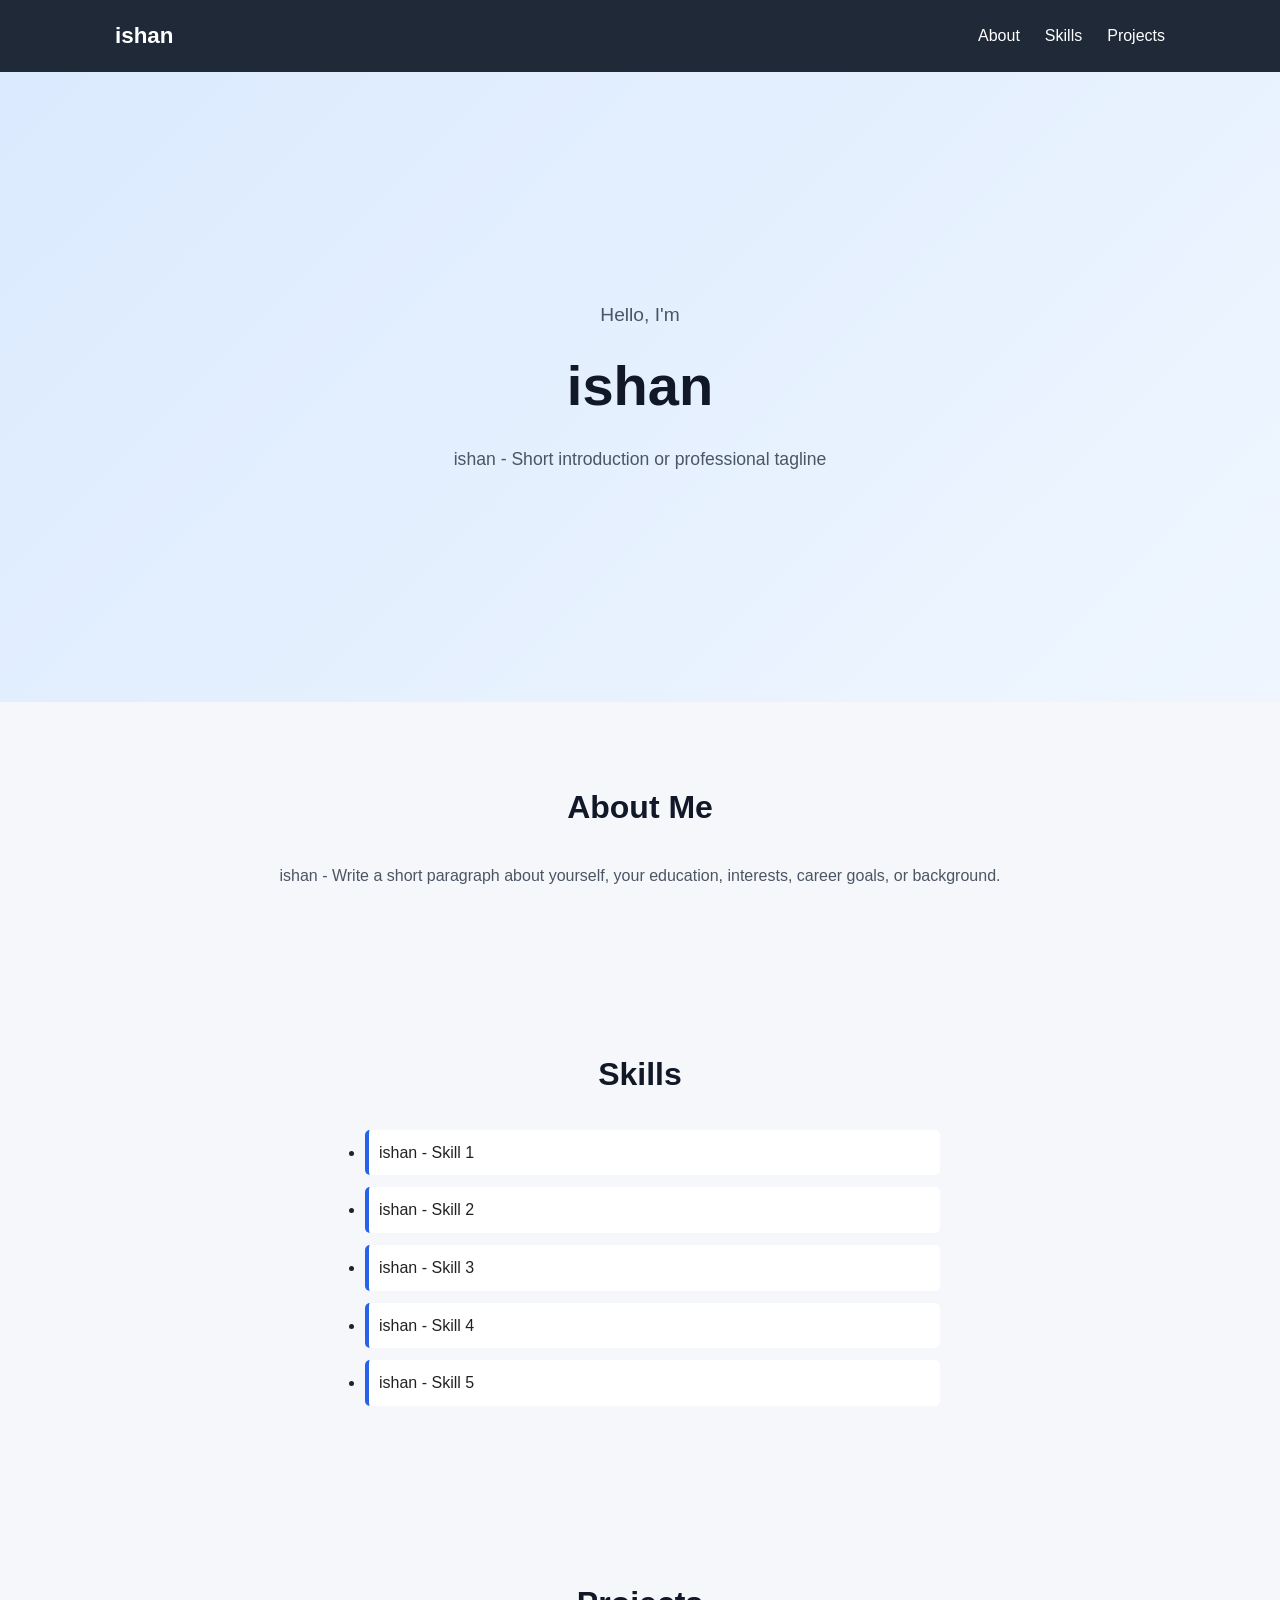
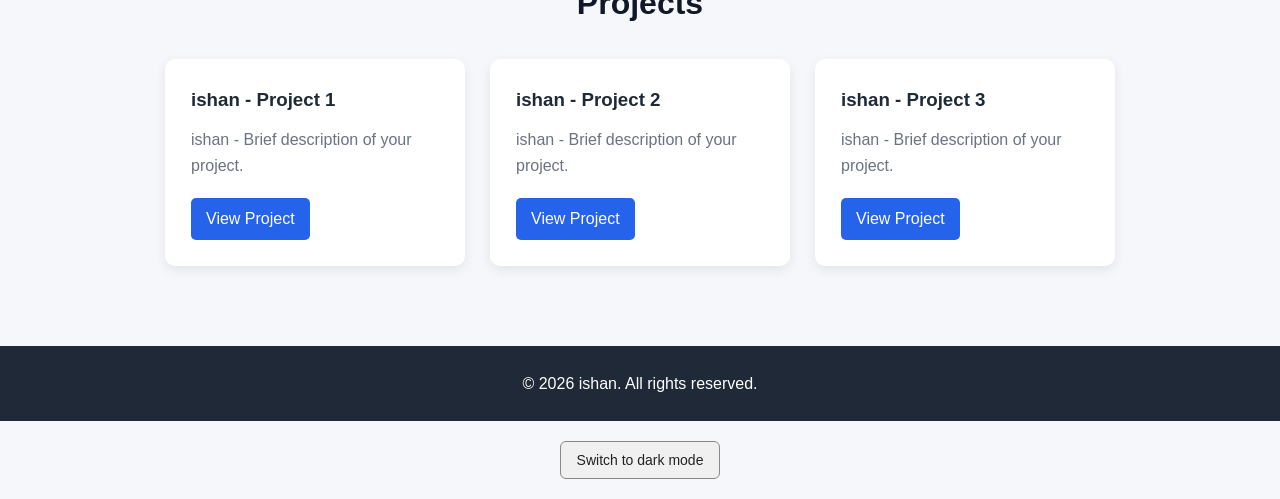
<file: index.html>
<!DOCTYPE html>
<html lang="en">
<head>
    <meta charset="UTF-8">
    <meta http-equiv="refresh" content="0; url=halo.html">
    <meta name="viewport" content="width=device-width, initial-scale=1.0">
    <title>Redirecting...</title>
</head>
<body>
    <p>Redirecting to my website...</p>
    <a href="halo.html">Click here if you are not redirected.</a>
</body>
</html>
</file>
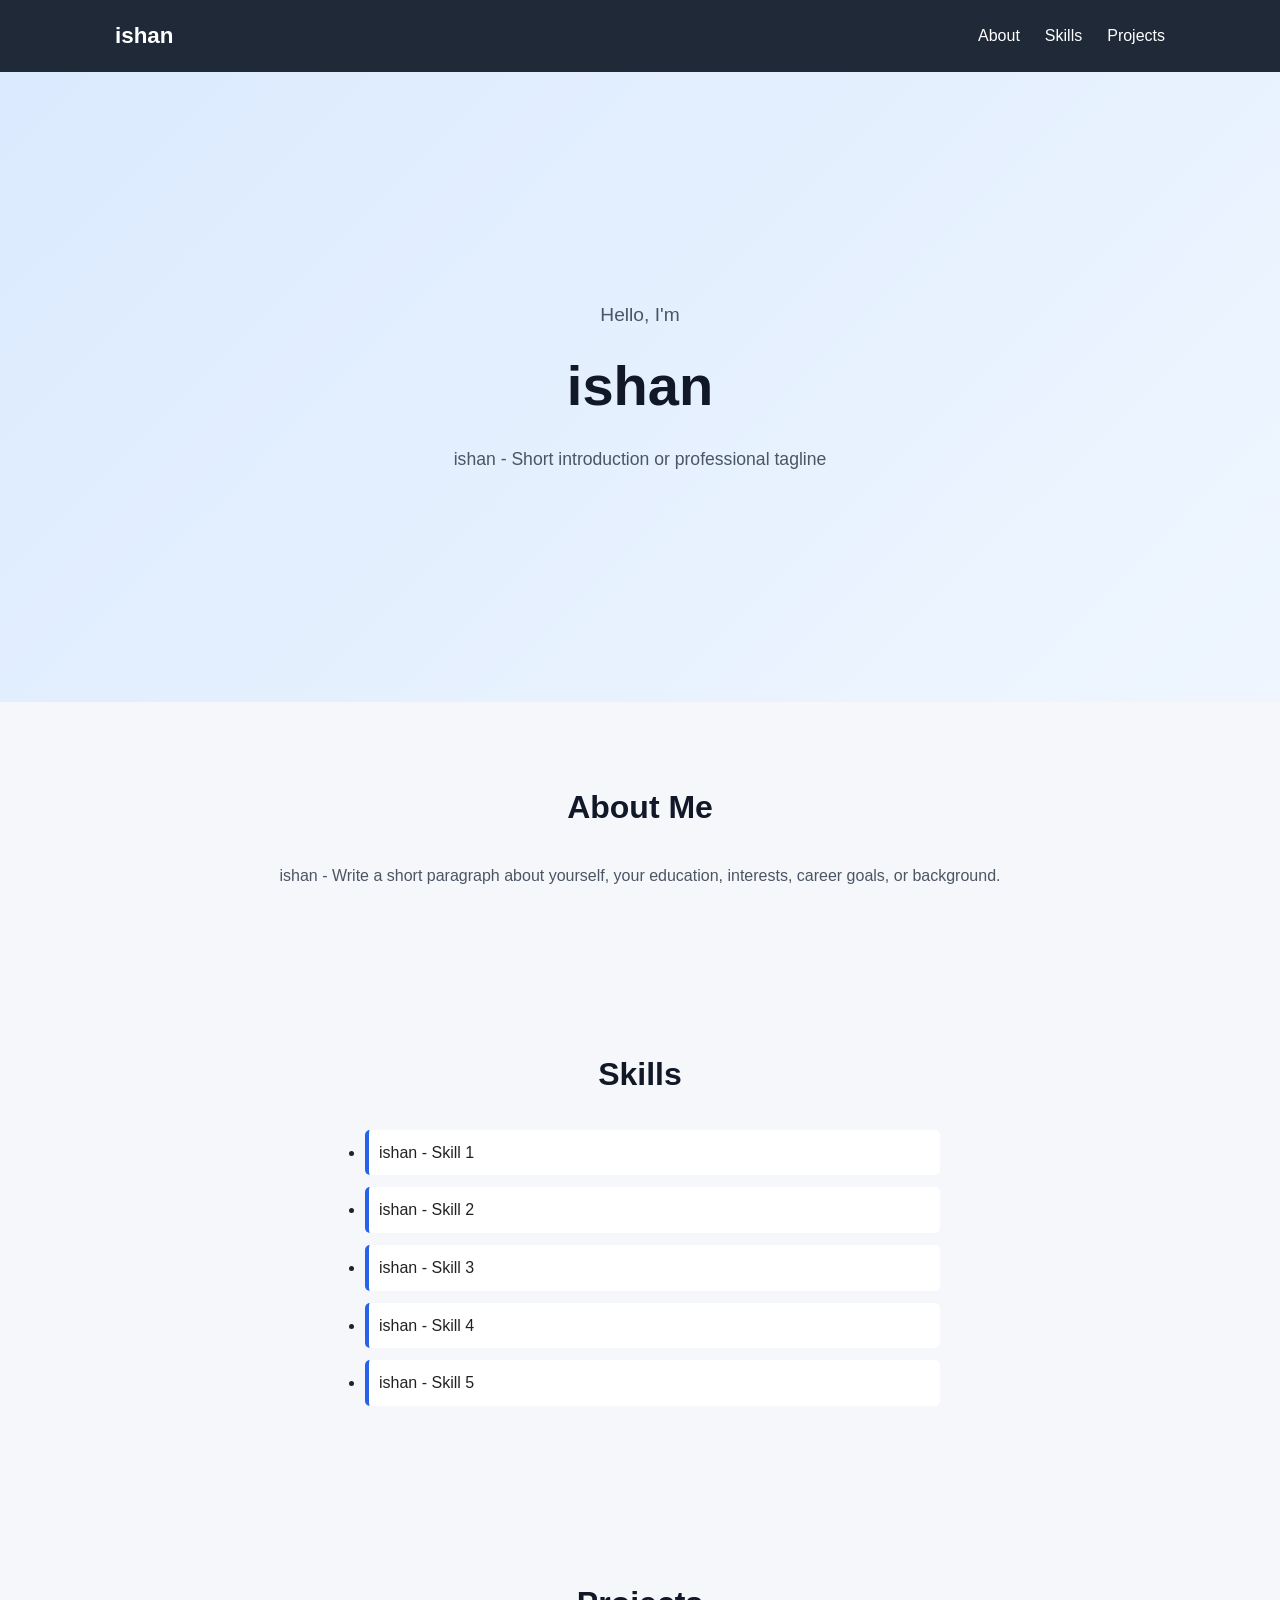
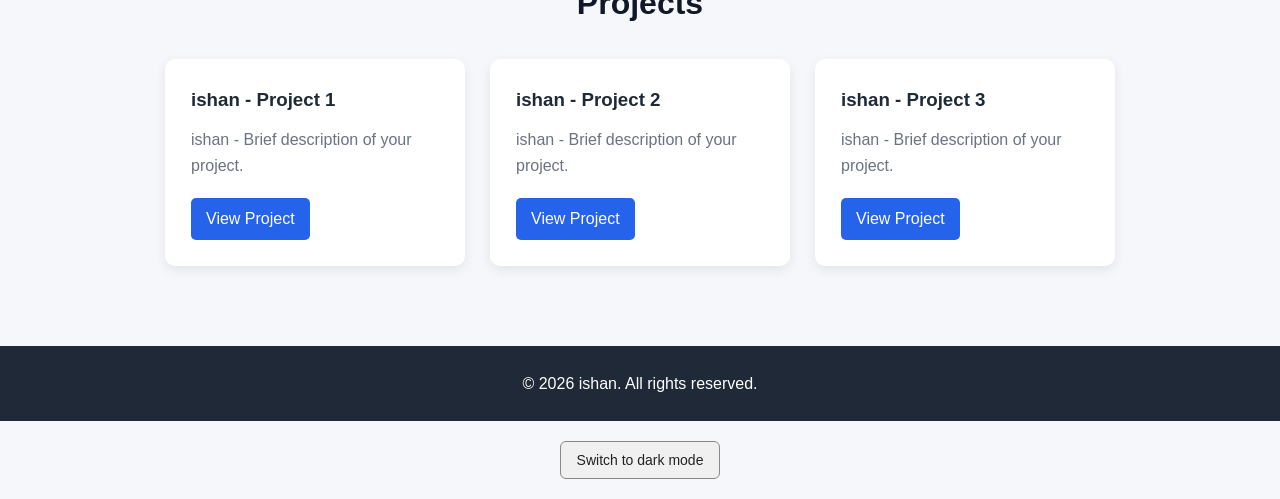
<file: halo.html>
<!DOCTYPE html>
<html lang="en">
<head>
    <meta charset="UTF-8">
    <meta name="viewport" content="width=device-width, initial-scale=1.0">
    <title>ishan - Personal Profile</title>
    <link rel="stylesheet" href="style.css">
</head>
<body>

    <header>
        <nav class="navbar">
            <div class="logo">ishan</div>

            <ul class="nav-links">
                <li><a href="#about">About</a></li>
                <li><a href="#skills">Skills</a></li>
                <li><a href="#projects">Projects</a></li>
            </ul>
        </nav>
    </header>

    <main>

        <section class="hero">
            <p class="intro">Hello, I'm</p>
            <h1>ishan</h1>
            <p class="tagline">
                ishan - Short introduction or professional tagline
            </p>
        </section>

        <section id="about" class="section">
            <h2>About Me</h2>
            <p>
                ishan - Write a short paragraph about yourself,
                your education, interests, career goals, or background.
            </p>
        </section>

        <section id="skills" class="section">
            <h2>Skills</h2>

            <ul class="skills-list">
                <li>ishan - Skill 1</li>
                <li>ishan - Skill 2</li>
                <li>ishan - Skill 3</li>
                <li>ishan - Skill 4</li>
                <li>ishan - Skill 5</li>
            </ul>
        </section>

        <section id="projects" class="section">
            <h2>Projects</h2>

            <div class="projects-container">

                <article class="project-card">
                    <h3>ishan - Project 1</h3>
                    <p>
                        ishan - Brief description of your project.
                    </p>
                    <a href="ishan" target="_blank" rel="noopener noreferrer">
                        View Project
                    </a>
                </article>

                <article class="project-card">
                    <h3>ishan - Project 2</h3>
                    <p>
                        ishan - Brief description of your project.
                    </p>
                    <a href="ishan" target="_blank" rel="noopener noreferrer">
                        View Project
                    </a>
                </article>

                <article class="project-card">
                    <h3>ishan - Project 3</h3>
                    <p>
                        ishan - Brief description of your project.
                    </p>
                    <a href="ishan" target="_blank" rel="noopener noreferrer">
                        View Project
                    </a>
                </article>

            </div>
        </section>

    </main>

    <footer>
        <p>&copy; 2026 ishan. All rights reserved.</p>
    </footer>
    
<button id="themeToggle" type="button">Switch to dark mode</button>

<script src="script.js"></script>
</body>
</html>
</file>
<file: style.css>
/* ---------- General Styles ---------- */

* {
    margin: 0;
    padding: 0;
    box-sizing: border-box;
}

html {
    scroll-behavior: smooth;
}

body {
    font-family: Arial, Helvetica, sans-serif;
    line-height: 1.6;
    color: #222;
    background-color: #f5f7fa;
    transition: background-color 0.25s ease, color 0.25s ease;
}

/* ---------- Navigation ---------- */

header {
    background-color: #1f2937;
    position: sticky;
    top: 0;
    z-index: 1000;
}

.navbar {
    max-width: 1100px;
    margin: auto;
    padding: 18px 25px;
    display: flex;
    justify-content: space-between;
    align-items: center;
}

.logo {
    color: #ffffff;
    font-size: 1.4rem;
    font-weight: bold;
}

.nav-links {
    display: flex;
    list-style: none;
    gap: 25px;
}

.nav-links a {
    color: #ffffff;
    text-decoration: none;
    font-weight: 500;
}

.nav-links a:hover {
    color: #60a5fa;
}

/* ---------- Hero Section ---------- */

.hero {
    min-height: 70vh;
    display: flex;
    flex-direction: column;
    justify-content: center;
    align-items: center;
    text-align: center;
    padding: 50px 20px;
    background: linear-gradient(135deg, #dbeafe, #eff6ff);
    transition: background 0.25s ease;
}

.intro {
    font-size: 1.2rem;
    color: #4b5563;
    margin-bottom: 10px;
}

.hero h1 {
    font-size: 3.5rem;
    color: #111827;
    margin-bottom: 15px;
}

.tagline {
    max-width: 600px;
    color: #4b5563;
    font-size: 1.1rem;
}

/* ---------- Common Section Styles ---------- */

.section {
    max-width: 1000px;
    margin: 0 auto;
    padding: 80px 25px;
}

.section h2 {
    text-align: center;
    font-size: 2rem;
    margin-bottom: 30px;
    color: #111827;
}

.section > p {
    max-width: 750px;
    margin: auto;
    text-align: center;
    color: #4b5563;
}

/* ---------- Skills ---------- */

.skills-list {
    max-width: 600px;
    margin: auto;
    padding-left: 25px;
}

.skills-list li {
    margin: 12px 0;
    padding: 10px;
    background-color: #ffffff;
    color: #222222;
    border-left: 4px solid #2563eb;
    border-radius: 5px;
    transition: background-color 0.25s ease, color 0.25s ease;
}

/* ---------- Projects ---------- */

.projects-container {
    display: grid;
    grid-template-columns: repeat(3, minmax(0, 1fr));
    gap: 25px;
}

.project-card {
    background-color: #ffffff;
    padding: 25px;
    border: 1px solid transparent;
    border-radius: 10px;
    box-shadow: 0 4px 12px rgba(0, 0, 0, 0.08);
    transition:
        background-color 0.25s ease,
        border-color 0.25s ease,
        box-shadow 0.25s ease,
        transform 0.25s ease;
}

.project-card:hover {
    transform: translateY(-4px);
    box-shadow: 0 8px 20px rgba(0, 0, 0, 0.12);
}

.project-card h3 {
    margin-bottom: 12px;
    color: #1f2937;
}

.project-card p {
    color: #6b7280;
    margin-bottom: 20px;
}

.project-card a {
    display: inline-block;
    padding: 8px 15px;
    background-color: #2563eb;
    color: #ffffff;
    text-decoration: none;
    border-radius: 5px;
    transition: background-color 0.2s ease;
}

.project-card a:hover {
    background-color: #1d4ed8;
}

/* ---------- Footer ---------- */

footer {
    padding: 25px;
    text-align: center;
    background-color: #1f2937;
    color: #ffffff;
}

/* ---------- Theme Toggle Button ---------- */

#themeToggle {
    display: block;
    margin: 20px auto;
    padding: 10px 16px;
    border: 1px solid #888;
    border-radius: 6px;
    cursor: pointer;
    font-size: 14px;
    font-family: inherit;
    background-color: #f0f0f0;
    color: #222222;
    transition:
        background-color 0.25s ease,
        color 0.25s ease,
        border-color 0.25s ease;
}

#themeToggle:hover {
    background-color: #e0e0e0;
}

#themeToggle:focus-visible {
    outline: 3px solid #60a5fa;
    outline-offset: 3px;
}

/* ==========================================
   DARK MODE
   ========================================== */

body.dark {
    background-color: #121212;
    color: #f5f5f5;
}

/* ---------- Dark Mode: Navigation ---------- */

body.dark header {
    background-color: #0b1120;
}

/* ---------- Dark Mode: Hero Section ---------- */

body.dark .hero {
    background: linear-gradient(135deg, #172033, #111827);
}

body.dark .intro {
    color: #cbd5e1;
}

body.dark .hero h1 {
    color: #f9fafb;
}

body.dark .tagline {
    color: #cbd5e1;
}

/* ---------- Dark Mode: Common Sections ---------- */

body.dark .section h2 {
    color: #f9fafb;
}

body.dark .section > p {
    color: #d1d5db;
}

/* ---------- Dark Mode: Skills ---------- */

body.dark .skills-list li {
    background-color: #1e293b;
    color: #f1f5f9;
    border-left-color: #60a5fa;
}

/* ---------- Dark Mode: Project Cards ---------- */

body.dark .project-card {
    background-color: #1e293b;
    border-color: #374151;
    box-shadow: 0 6px 18px rgba(0, 0, 0, 0.25);
}

body.dark .project-card:hover {
    box-shadow: 0 10px 25px rgba(0, 0, 0, 0.4);
}

body.dark .project-card h3 {
    color: #f8fafc;
}

body.dark .project-card p {
    color: #cbd5e1;
}

body.dark .project-card a {
    background-color: #3b82f6;
    color: #ffffff;
}

body.dark .project-card a:hover {
    background-color: #60a5fa;
    color: #111827;
}

/* ---------- Dark Mode: Footer ---------- */

body.dark footer {
    background-color: #0b1120;
    color: #f5f5f5;
}

/* ---------- Dark Mode: Toggle Button ---------- */

body.dark #themeToggle {
    background-color: #333333;
    color: #ffffff;
    border-color: #777777;
}

body.dark #themeToggle:hover {
    background-color: #444444;
}

/* ---------- Responsive Design ---------- */

@media (max-width: 768px) {
    .navbar {
        flex-direction: column;
        gap: 15px;
    }

    .hero h1 {
        font-size: 2.5rem;
    }

    .projects-container {
        grid-template-columns: 1fr;
    }

    .section {
        padding: 60px 20px;
    }
}
</file>
